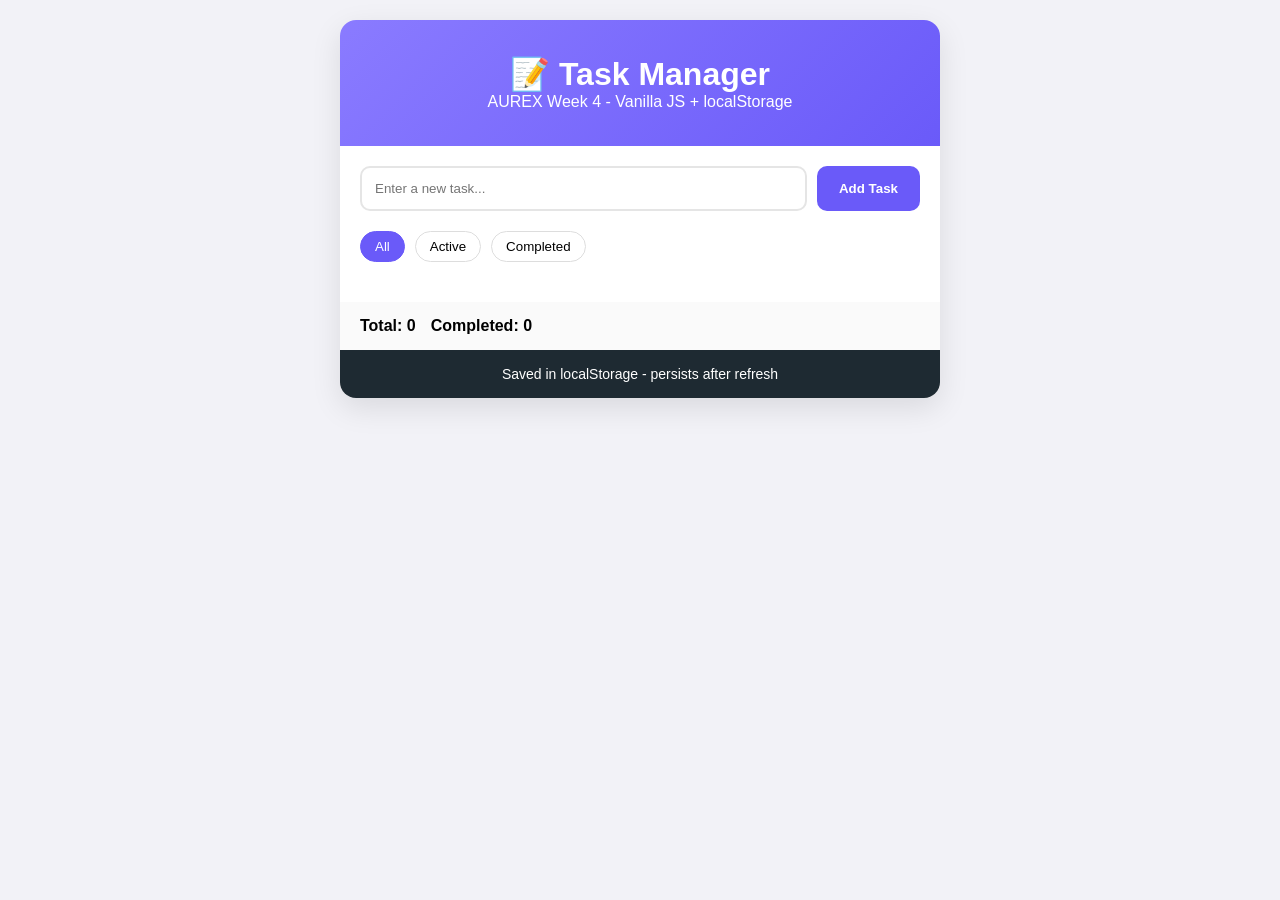
<file: index.html>
<!DOCTYPE html>
<html lang="en">
<head>
<meta charset="UTF-8">
<meta name="viewport" content="width=device-width, initial-scale=1.0">
<title>AUREX Task Manager - Week 4</title>
<style>
*{margin:0;padding:0;box-sizing:border-box;font-family:Segoe UI,sans-serif}
body{background:#f2f2f7;display:flex;justify-content:center;padding:20px}
.container{max-width:600px;width:100%;background:#fff;border-radius:16px;overflow:hidden;box-shadow:0 10px 30px rgba(0,0,0,0.1)}
header{background:linear-gradient(135deg,#8a7bff,#6a5af9);color:#fff;padding:35px;text-align:center}
.input-area{display:flex;gap:10px;padding:20px}
.input-area input{flex:1;padding:13px;border:2px solid #e5e5e5;border-radius:10px}
.input-area button{padding:13px 22px;background:#6a5af9;color:#fff;border:none;border-radius:10px;cursor:pointer;font-weight:600}
.filters{display:flex;gap:10px;padding:0 20px}
.filters button{padding:7px 14px;border-radius:20px;border:1px solid #ddd;background:#fff;cursor:pointer}
.filters button.active{background:#6a5af9;color:#fff;border-color:#6a5af9}
#taskList{list-style:none;padding:20px}
#taskList li{display:flex;justify-content:space-between;align-items:center;padding:12px 10px;border-bottom:1px solid #f0f0f0}
#taskList li.completed span{text-decoration:line-through;color:#999}
.stats{padding:15px 20px;background:#fafafa;font-weight:600;display:flex;gap:15px}
footer{background:#1e2a32;color:#fff;text-align:center;padding:16px;font-size:14px}
.btns button{margin-left:6px;padding:5px 10px;border:none;border-radius:6px;cursor:pointer}
</style>
</head>
<body>
<div class="container">
<header><h1>📝 Task Manager</h1><p>AUREX Week 4 - Vanilla JS + localStorage</p></header>
<div class="input-area">
<input id="taskInput" placeholder="Enter a new task...">
<button id="addBtn">Add Task</button>
</div>
<div class="filters">
<button data-filter="all" class="active">All</button>
<button data-filter="active">Active</button>
<button data-filter="completed">Completed</button>
</div>
<ul id="taskList"></ul>
<div class="stats"><span id="total">Total: 0</span><span id="completedCount">Completed: 0</span></div>
<footer>Saved in localStorage - persists after refresh</footer>
</div>
<script>
let tasks = JSON.parse(localStorage.getItem('aurex-tasks') || '[]');
const input = document.getElementById('taskInput');
const list = document.getElementById('taskList');
const addBtn = document.getElementById('addBtn');
function save(){ localStorage.setItem('aurex-tasks', JSON.stringify(tasks)); render(); }
function render(filter='all'){
  list.innerHTML='';
  let filtered = tasks.filter(t => filter==='all'? true : filter==='active'?!t.done : t.done);
  filtered.forEach((t,i)=>{
    let idx = tasks.indexOf(t);
    let li = document.createElement('li');
    li.className = t.done? 'completed' : '';
    li.innerHTML = `<span onclick="toggle(${idx})" style="cursor:pointer;flex:1">${t.text}</span><div class="btns"><button onclick="editTask(${idx})">✏️</button><button onclick="delTask(${idx})">🗑️</button></div>`;
    list.appendChild(li);
  });
  document.getElementById('total').innerText = 'Total: '+tasks.length;
  document.getElementById('completedCount').innerText = 'Completed: '+tasks.filter(t=>t.done).length;
}
addBtn.onclick = ()=>{
  let v = input.value.trim();
  if(v.length < 3){ alert('Minimum 3 characters required'); return; }
  tasks.push({text:v, done:false}); input.value=''; save();
};
window.toggle = (i)=>{ tasks[i].done=!tasks[i].done; save(); };
window.delTask = (i)=>{ tasks.splice(i,1); save(); };
window.editTask = (i)=>{ let n=prompt('Edit task', tasks[i].text); if(n && n.trim().length>=3){ tasks[i].text=n.trim(); save(); } };
document.querySelectorAll('.filters button').forEach(b=>b.onclick=(e)=>{ document.querySelectorAll('.filters button').forEach(x=>x.classList.remove('active')); e.target.classList.add('active'); render(e.target.dataset.filter); });
render();
</script>
</body>
</html>
</file>
